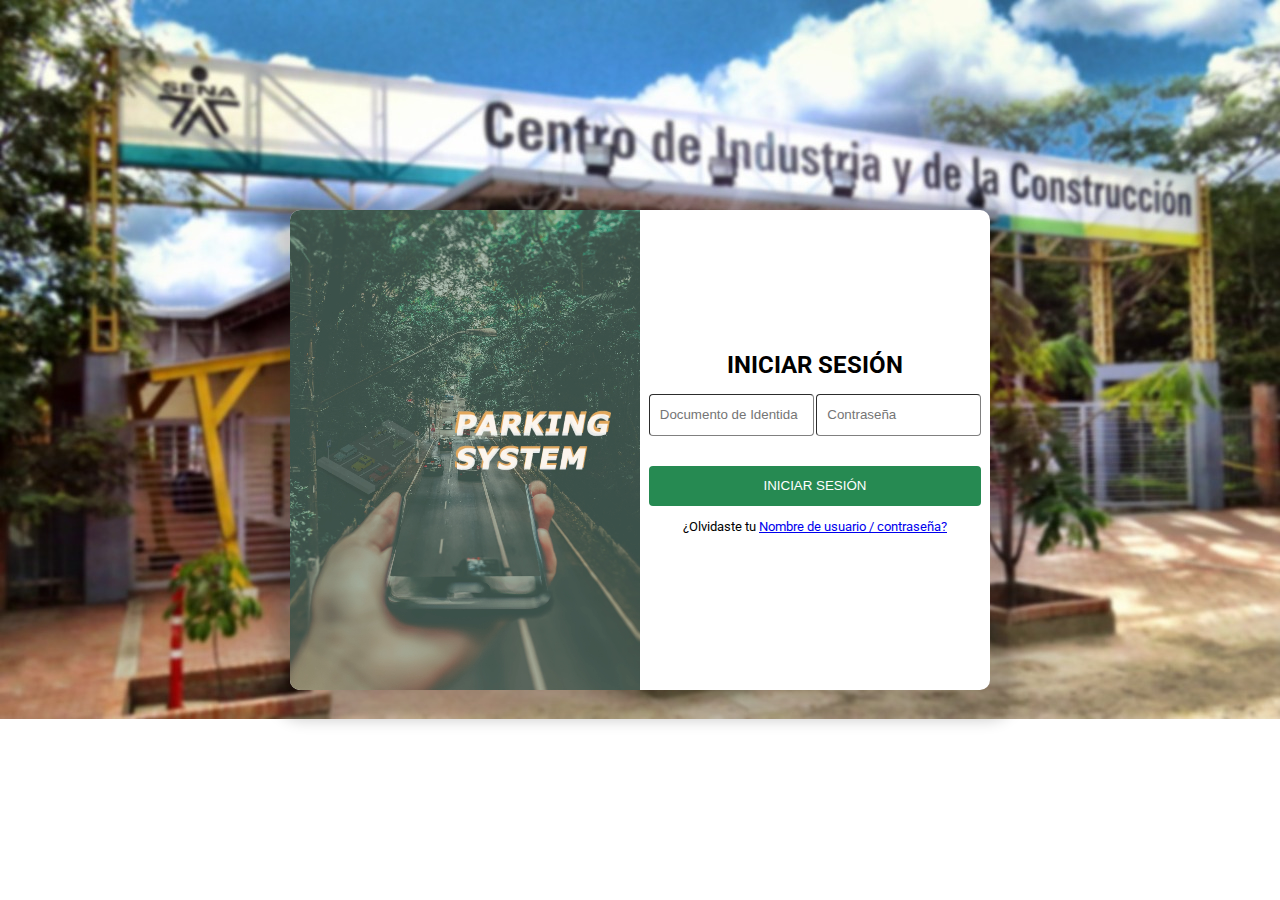
<file: public/login/login.html>
<!DOCTYPE html>
<html lang="en">
<head>
    <meta charset="UTF-8">
    <meta http-equiv="X-UA-Compatible" content="IE=edge">
    <meta name="viewport" content="width=device-width, initial-scale=1.0">
    <title>Inicio de Sesión</title>
    <link rel="icon" href="../../img/logo.ico"/>
    <link rel="stylesheet" href="css/login.css">
    <link rel="preconnect" href="https://fonts.gstatic.com">

    <link href="https://fonts.googleapis.com/css2?family=Roboto:ital,wght@0,100;0,300;0,400;0,500;1,100;1,300;1,400&display=swap" rel="stylesheet">
</head>
<body>
    <div class="container">
        <div class="login_container">
            <div class="login_container-left">
                <video autoplay muted loop>
                    <source src="../../img/videos/Parking_system.mp4" type="video/mp4">
                </video>
            </div>
            <div class="login_container-right">
                <form action="php/login.php" class="form_iniciar" method="POST">
                    <div class="container_form">
                        <h2>INICIAR SESIÓN</h2>
                        <div class="grupo grupo_datos-ingreso">
                            <input type="number" name="username" id="username" min="1" pattern="^[0-9]+" maxlength="11" placeholder="Documento de Identidad" required autocomplete="off">
                            <input type="password" name="password" id="password" maxlength="15" placeholder="Contraseña" required>
                        </div>
                        <div class="grupo grupo_boton-ingreso">
                            <input type="submit" name="enviar" class="btnInicio" value="INICIAR SESIÓN">
                            <small>¿Olvidaste tu <a href="recuperar_usuario/recuperar.php">Nombre de usuario / contraseña?</a></small>
                        </div>
                    </div>
                </form>
            </div>
        </div>
    </div>
    <script src="js/login.js"></script>
</body>
</html>
</file>
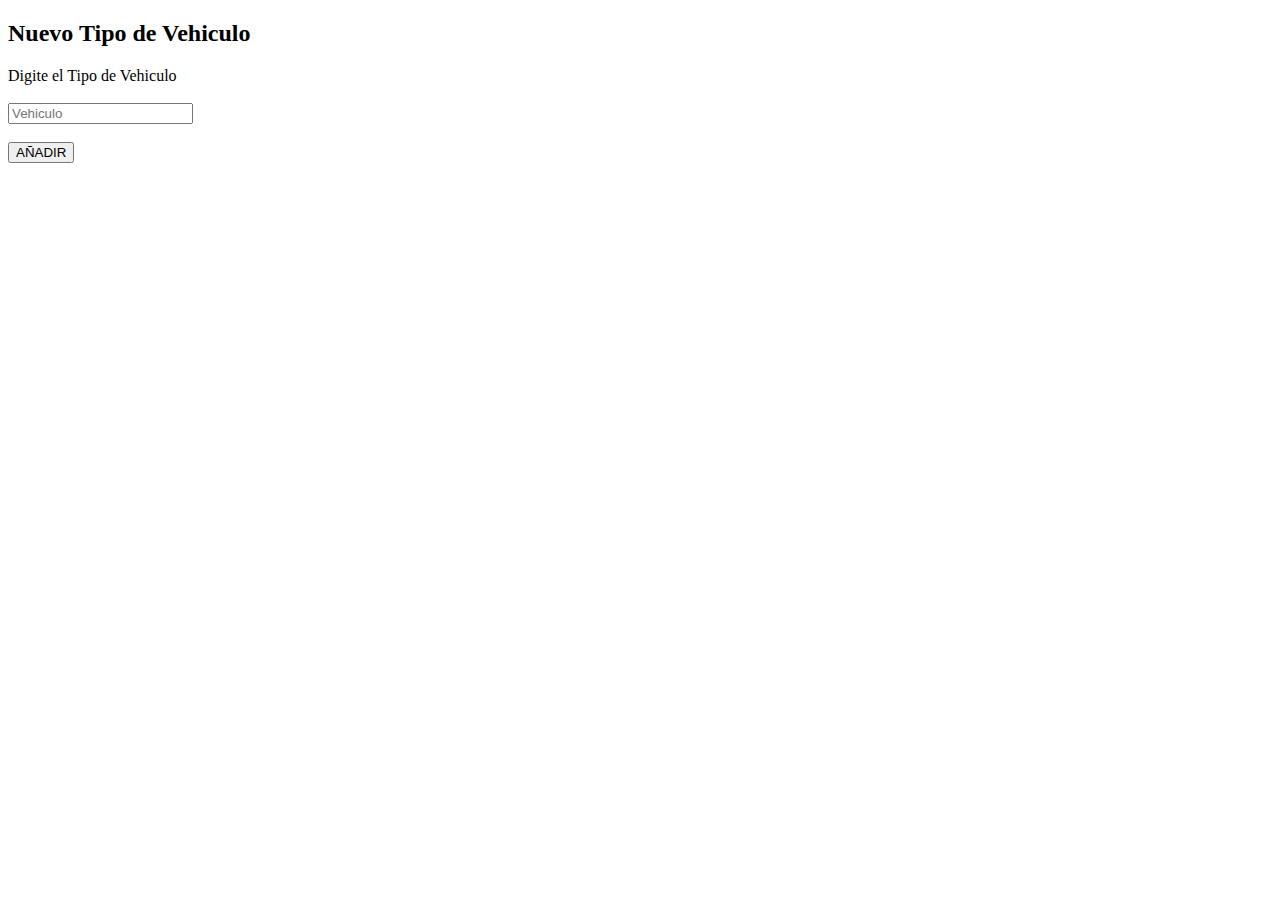
<file: public/administrador/crear/forms.html>
<!DOCTYPE html>
<html lang="en">
<head>
    <meta charset="UTF-8">
    <meta http-equiv="X-UA-Compatible" content="IE=edge">
    <meta name="viewport" content="width=device-width, initial-scale=1.0">
    <title>Formularios</title>
    <link rel="stylesheet" href="crearusu.css"> 
</head>
<body>

    <div class="form1">
        <div class="ventana-modal1" id="ventana-modal1">
            
            <h2 class="reg-user" id="reg-user">Nuevo Tipo de Vehiculo</h2>

            <form class="formul" action="../../php/usuario/registro_users_doc.php" method="POST">

                <label class="dig-user" for="">Digite el Tipo de Vehiculo</label><br><br>
                <input type="text" class="ti-user" name="vehiculo"
                    placeholder="Vehiculo" autocomplete="off" required><br><br>

                <input type="submit" name="env-user" class="env-user" value="AÑADIR">

            </form>
        </div>
    </div>

</body>


    <script src="js/validacion.js"></script>
    
</html>
</file>
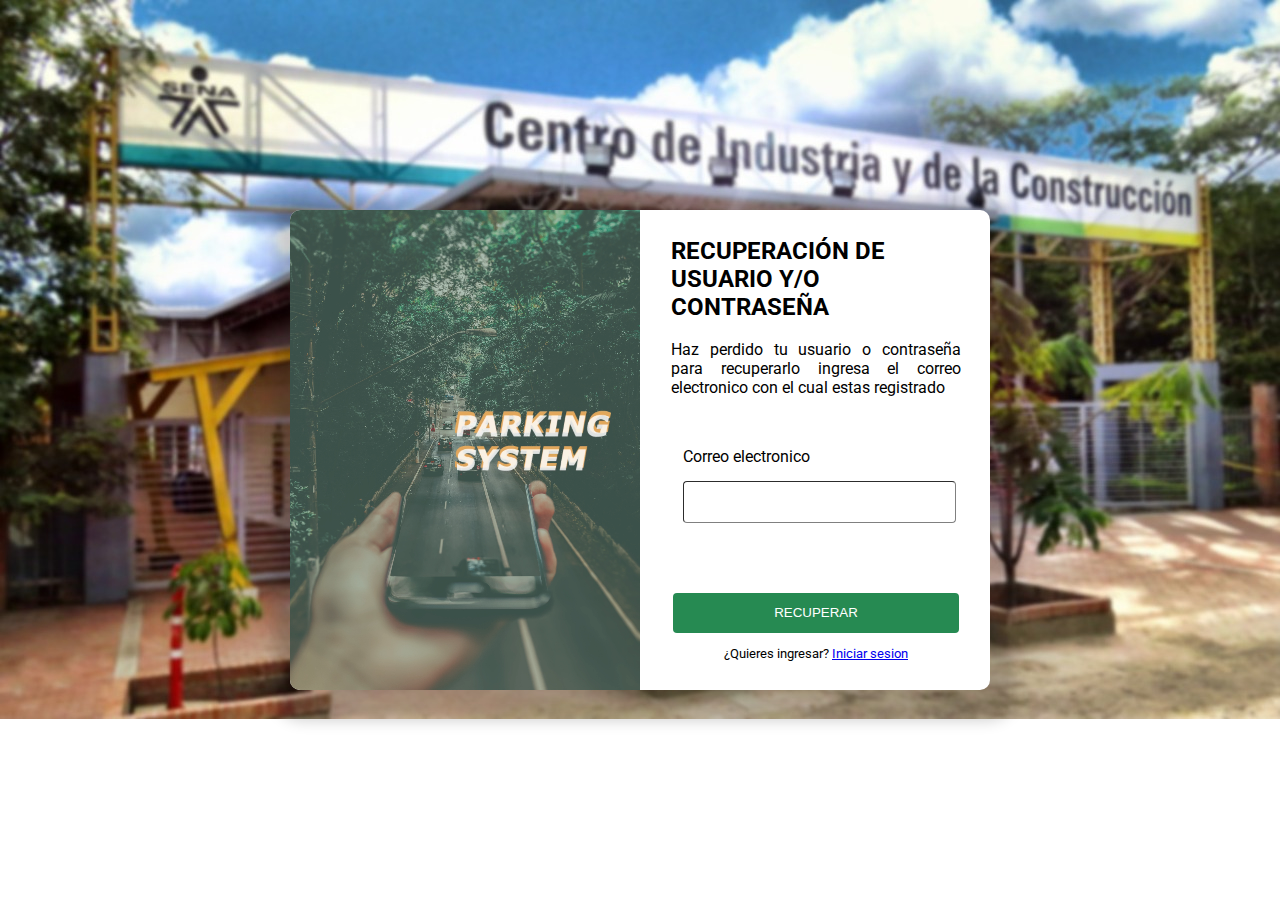
<file: public/login/recuperar_usuario/recuperar.html>
<!DOCTYPE html>
<html lang="en">
<head>
    <meta charset="UTF-8">
    <meta http-equiv="X-UA-Compatible" content="IE=edge">
    <meta name="viewport" content="width=device-width, initial-scale=1.0">
    <title>Recuperar Contraseña</title>
    <link rel="icon" href="../../../img/logo.ico"/>
    <link rel="stylesheet" href="css/recuperar.css">
    <link rel="preconnect" href="https://fonts.gstatic.com">

    <link href="https://fonts.googleapis.com/css2?family=Roboto:ital,wght@0,100;0,300;0,400;0,500;1,100;1,300;1,400&display=swap" rel="stylesheet">
</head>
<body>
    <div class="container">
        <div class="recupera_container">
            <div class="recupera_container-left">
                <video autoplay muted loop>
                    <source src="../../../img/videos/Parking_system.mp4" type="video/mp4">
                </video>
            </div>
            <div class="recupera_container-right">
                <form action="php/login.php" class="form_recuperar" method="POST">
                    <div class="container_form">
                        <h2>RECUPERACIÓN DE USUARIO Y/O CONTRASEÑA</h2> <br>

                        <p>Haz perdido tu usuario o contraseña para recuperarlo ingresa el correo electronico con el cual estas registrado</p>
                        <div class="grupo grupo_datos-recupera">
                            <label for="">Correo electronico</label>
                            <input type="text" name="username" id="username" placeholder="" required autocomplete="off">
                        </div>
                        <div class="grupo grupo_boton-recupera">
                            <input type="submit" name="enviar" class="btnInicio" value="RECUPERAR">
                            <small>¿Quieres ingresar? <a href="../login.html">Iniciar sesion</a></small>
                        </div>
                    </div>
                </form>
            </div>
        </div>
    </div>
</body>
</html>
</file>
<file: public/login/css/login.css>
* {
    padding: 0;
    margin: 0;
}

body {
    background-color: #ededed;
    font-family: 'Roboto', sans-serif;
    background: url(../../../img/fondo_sena.jpeg);
    background-repeat: no-repeat;
    background-size: 100%;
}

.container {
    width: 100vw;
    height: 100vh;

    display: flex;
    justify-content: center;
    align-items: center;
}

.login_container {
    box-shadow: 5px 10px 15px 20px rgba(0, 0, 0, 0.2);
    width: 700px;
    height: 480px;
    border-radius: 10px;
    background-color: white;
    overflow: hidden;
    display: flex;
}

.login_container-left, .login_container-right  {
    width: 50%;
    height: 100%;
    overflow: hidden;
}

.login_container-left video {
    width: 100%;
}

.login_container-right {
    display: flex;
    justify-content: center;
    align-items: center;
}

.form_iniciar {
    width: 95%;
    height: 95%

}

.container_form {
    width: 100%;
    height: 100%;
    display: flex;
    flex-direction: column;
    justify-content: center;
    align-items: center;
}

.grupo {
    padding: 15px 0;
}

.grupo_datos-ingreso {
    width: 100%;

    display: flex;
    justify-content: space-between;
    align-items: center;
}

.grupo_boton-ingreso {
    text-align: center;
}

.grupo_datos-ingreso input{
    width: 46%;
    height: 40px;
    border-color: gray;
    border-width: 0.5px;
    padding-left: 10px;
    border-radius: 4px;
}

.btnInicio{
    width: 100%;
    height: 40px;
    margin-bottom: 10px;
    border: none;
    background-color: #268a52;
    border-radius: 4px;
    color: white;
    cursor: pointer;
    transition: .3s;
}

.btnInicio:hover{
    background: rgba(221, 94, 21, 0.864);
}


.grupo_datos-ingreso input:focus {
    outline-color: #268a52;
}
</file>
<file: public/administrador/crear/crearusu.css>
body {
    position: relative;
}

.main {
    width: 100%;
    display: flex;
    justify-content: center;
    align-items: flex-start;
}

.form_container {
    /* width: 35%; */

    background-color: #f7f7f7;
    border-radius: 10px;
    padding-bottom: 20px;
    border: 1px solid darkgray;
    margin-top: 15px;
    margin-left: 30px;

    display: flex;
    justify-content: center;
    align-items: center;
}

.form_container .wrapper {
    width: 95%;
}

.form_container .form_title {
    width: 100%;
    padding: 15px 0px;
}

.form_container .form_title p {
    font-size: 25px;
    font-weight: 500;
    margin-bottom: 5px;
    color: #304356;
    text-align: center;
}

.form_container .column_container {
    width: 100%;
    display: flex;
    justify-content: space-between;
}

.form_container .column_container .column_form {
    width: 48%;
}

.form_container .column_container .column_form .grupo_formulario {
    width: 100%;
    margin: 10px 0;

    display: flex;
    flex-direction: column;
    justify-content: center;
    align-items: center;
}

.form_container .column_container .column_form .grupo_formulario label {
    color: #304356;
    margin-bottom: 5px;
}

.form_container .column_container .column_form .grupo_formulario input {
    width: 100%;
    height: 40px;
    padding-left: 4px;
}

.form_container .column_container .column_form .grupo_formulario select {
    width: calc(100% + 5px);
    height: 40px;
    padding-left: 5px;
}

.form_container .anotaciones_container {
    width: 100%;

    display: flex;
    flex-direction: column;
}

.form_container .anotaciones_container label {
    color: #304356;
    margin-bottom: 5px;
}

.form_container .anotaciones_container textarea {
    height: 50px;
}

.grupo_cargue {
    padding: 10px;
}

.form_container .cargue_container {
    margin-bottom: 10px;
    padding: 10px;
}

.form_container .cargue_container .subtitle_form {
    margin: 10px 0px;
}

.form_container .cargue_container .subtitle_form p {
    font-size: 20px;
    font-weight: 500;
    margin-bottom: 5px;
    color: #304356;
    text-align: center;
}

.form_container .cargue_container .cargue_main {
    display: flex;
    flex-direction: column;
}

.form_container .boton_container {
    width: 100%;
}

.form_container .boton_container input {
    width: 100%;
    height: 40px;
    margin-top: 20px;
    border: none;
    background-color: rgba(11, 129, 133, 0.933);
    border-radius: 7px;
    color: white;
    cursor: pointer
}

.crud_container {
    /* width: 60%; */
    margin-top: 15px;
    border: 1px solid rgba(0, 0, 0, .125);
    border-radius: 0.5rem;
}

.crud_container .card-header {
    background-color: rgba(0, 0, 0, .03);
    padding: 8px 16px;
    border-bottom: 1px solid rgba(0, 0, 0, .125);
}

.crud_container .card-body form {
    width: 95%;
}

.crud_container .card-body table {
    width: 95%;
}

.notificacion_busqueda {
    display: none;
    max-width: 90%;
    padding: 5px 0;
    border-radius: 0.2rem;
    
    color: white;
    margin-bottom: 5px;
    cursor: pointer;
}

.notificacion_busqueda-exito {
    display: block;
    background-color: #349b58;
    border-color: #3c995c;
}

.notificacion_busqueda-error {
    display: block;
    background-color: #c9302c;
    border-color: #ac2925;
}

.otra_informacion {
    width: 90%;
    margin-bottom: 20px;
}

.container_modal {
    width: 100vw;
    height: 100vh;
    background-color: rgba(0, 0, 0, 0.26);

    position: absolute;
    top: 0;
    right: 0;

    display: none;
    justify-content: center;
    align-items: center;
}

.container_modal .container_propietario {
    width: 600px;
    background-color: white;
    padding: 20px 10px;
}

.container_modal .container_propietario .btn_cerrar {
    width: 100%;
    height: 40px;

    display: flex;
    justify-content: flex-end;
    align-items: center;
}

.container_modal .container_propietario .btn_cerrar i {
    font-size: 25px;
    color: red;
    cursor: pointer;
}

.container_modal .container_propietario .container_gruposModales {
    width: 100%;
    margin-top: 10px;

    display: flex;
    justify-content: center;
}

.container_modal .container_propietario .container_gruposModales .grupoModal {
    width: 48%;
}

.container_modal .container_propietario .container_gruposModales .grupoModal div {
    width: 100%;
}

.container_modal .container_propietario .container_gruposModales .grupoModal div p {
    color: #304356;
    font-weight: bold;
    margin-bottom: 10px;
}

.container_modal .container_propietario .container_gruposModales .grupoModal div div {
    width: 90%;
    height: 40px;
    background-color: white;
    border: 1px solid gray;

    margin-bottom: 10px;
    padding-left: 10px;

    display: flex;
    align-items: center;
}

.form_datos_propietario {
    width: 100%;
}

.ventana-modal {
    z-index: 2000;

    position: absolute;
    width: 100vw;
    height: 100vh;

    background-color: rgba(0, 0, 0, 0.5);
    left: -170px;

    display: flex;
    justify-content: center;
    align-items: center;
    display: none;
}

.search_vetanaModal-container {
    z-index: 2;

    position: absolute;
    width: 100vw;
    height: calc(100vh + 30px);

    background-color: rgba(0, 0, 0, 0.25);
    top: -30px;
    left: -170px;

    display: none;
    justify-content: center;
    align-items: center;
}

.search_vetanaModal-update {
    background-color: #ffff;
    width: 500px;
    display:  none;
}

.search_vetanaModal-owner{
    background-color: #ffff;
    display:  none;
    width: 70%;
}

.formu {
    display: flex;
    flex-direction: column;
    justify-content: center;
    align-items: center;

    width: 400px;
    background-color: rgba(255, 255, 255, 0.933);
    border-radius: 10px;

    padding: 30px 20px;
}

.contenedor {
    padding: 10px;
    width: 100%;
    display: flex;
    flex-direction: column;
    justify-content: center;
    align-items: center;
}

.cerrar {
    width: 100%;
}
</file>
<file: public/login/recuperar_usuario/css/recuperar.css>
* {
    padding: 0;
    margin: 0;
}

body {
    background-color: #ededed;
    font-family: 'Roboto', sans-serif;
    background: url(../../../../img/fondo_sena.jpeg);
    background-repeat: no-repeat;
    background-size: 100%;
}

.container {
    width: 100vw;
    height: 100vh;

    display: flex;
    justify-content: center;
    align-items: center;
}

.recupera_container {
    box-shadow: 5px 10px 15px 20px rgba(0, 0, 0, 0.2);
    width: 700px;
    height: 480px;
    border-radius: 10px;
    background-color: white;
    overflow: hidden;
    display: flex;
}

.recupera_container-left, .recupera_container-right  {
    width: 50%;
    height: 100%;
    overflow: hidden;
}

.recupera_container-left video {
    width: 100%;
}

.recupera_container-right {
    display: flex;
    justify-content: center;
    align-items: center;
}

.form_recuperar {
    width: 95%;
    height: 95%;
    margin: 30px;
    margin-top: 18%;

}

.container_form {
    width: 100%;
    height: 100%;
    display: flex;
    flex-direction: column;
    justify-content: center;
    align-items: justify;
    padding: 0 1px;
}

.container_form p{
    text-align: justify;
}

.grupo {
    padding: 35px 2px;
    display: block;
}

.grupo_datos-recupera {
    width: 100%;
    
    
    justify-content: space-between;
    align-items: center;
}

.grupo_boton-recupera {
    text-align: center;
}

.grupo_datos-recupera label{
    display: block;
    padding: 15px 0px;
    margin-left: 10px;

    
}

.grupo_datos-recupera input{
    width: 90%;
    height: 40px;
    margin-left: 10px;
    border-color: gray;
    border-width: 0.5px;
    padding-left: 10px;
    border-radius: 4px;
}

.btnInicio{
    width: 100%;
    height: 40px;
    margin-bottom: 10px;
    border: none;
    background-color: #268a52;
    border-radius: 4px;
    color: white;
    cursor: pointer;
    transition: .3s;
}

.btnInicio:hover{
    background: rgba(221, 94, 21, 0.864);
}


.grupo_datos-recupera input:focus {
    outline-color: #268a52;
}
</file>
